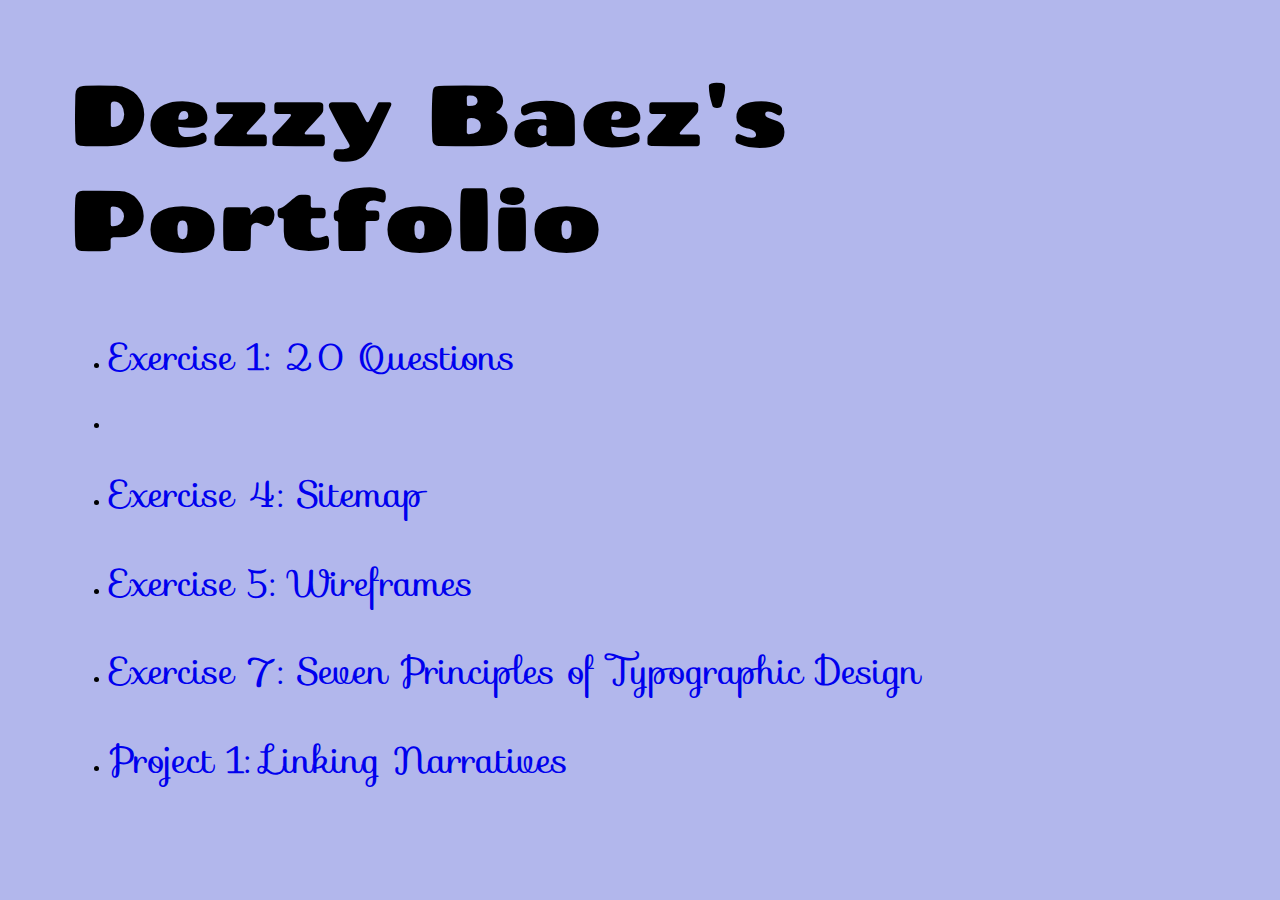
<file: avt217/index.html>
<!DOCTYPE html>
<html>
  <head>
    <meta charset="utf-8">
    <meta name="viewport" content="width=device-width, initial-scale=1">
    <title>Dezzy Baez's Portfolio</title>
    <link rel="preconnect" href="https://fonts.googleapis.com">
<link rel="preconnect" href="https://fonts.gstatic.com" crossorigin>
<link href="https://fonts.googleapis.com/css2?family=Chango&family=Sofia&display=swap" rel="stylesheet">
    <link rel="stylesheet" href="indexstyle.css">
</head>
<style>
     body {
            background-image: url("https://i.pinimg.com/1200x/b8/f5/d5/b8f5d52a8e033c2d4c90c11e1546fc90.jpg"); background-size: cover;}
    </style>
<body>
<h1>Dezzy Baez's Portfolio</h1>
<ul>
  <li><h2><a <a href="https://backupdsteam-lab.github.io/Project/avt217/exercise1/">Exercise 1: 20 Questions
  </a></h2></li>
<li><h2><a href="#"Exercise 2: Intro to XD/Make the Grid">
</a></h2></li>
 <li><h2><a href="https://backupdsteam-lab.github.io/Project/avt217/exercise4">Exercise 4: Sitemap
  </a></h2></li>
<li><h2><a href="#">Exercise 5: Wireframes</a></h2></li>
<li><h2><a href="https://backupdsteam-lab.github.io/Project/avt217/exercise7/index.html">Exercise 7: Seven Principles of Typographic Design
  </a></h2></li>
 <li><h2><a href="https://backupdsteam-lab.github.io/Project/avt217/project1/indexP1.html">
    Project 1: Linking Narratives
  </a></h2></li>
</ul>
</body>
</html>
</file>
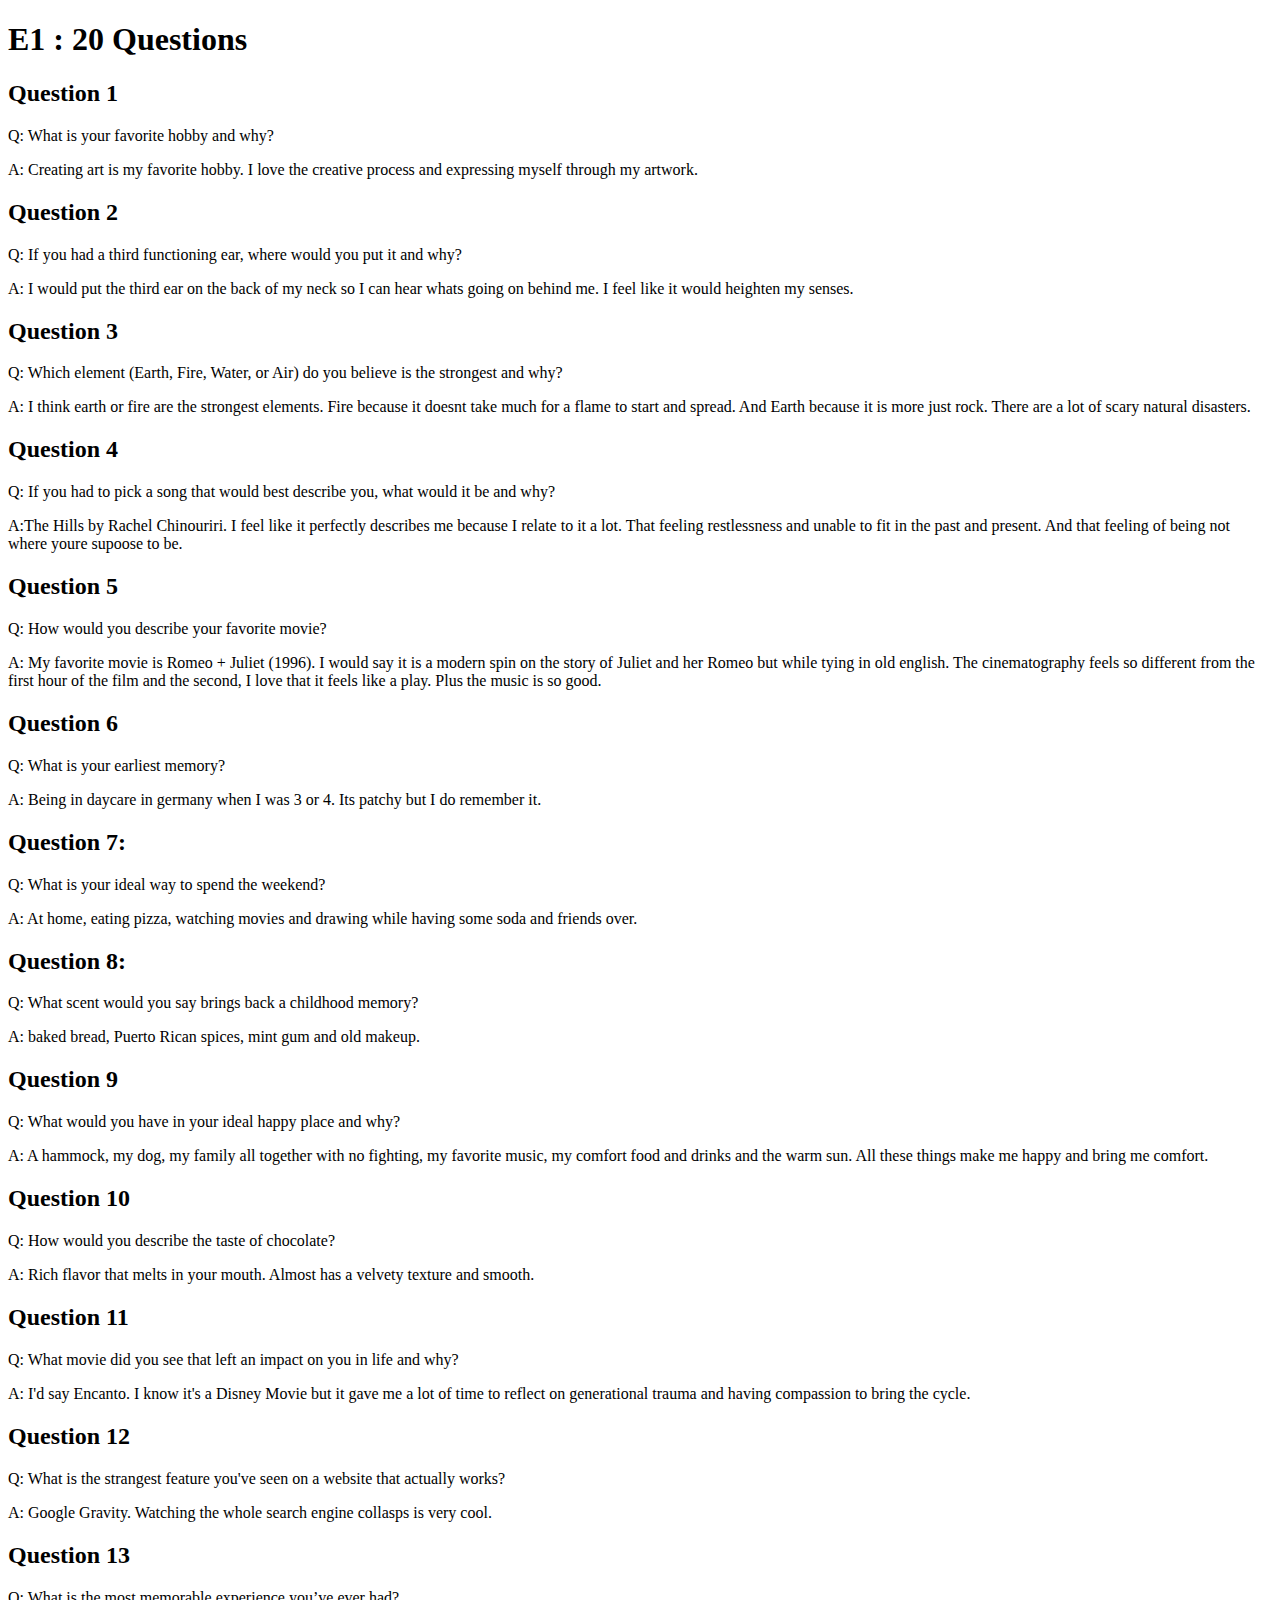
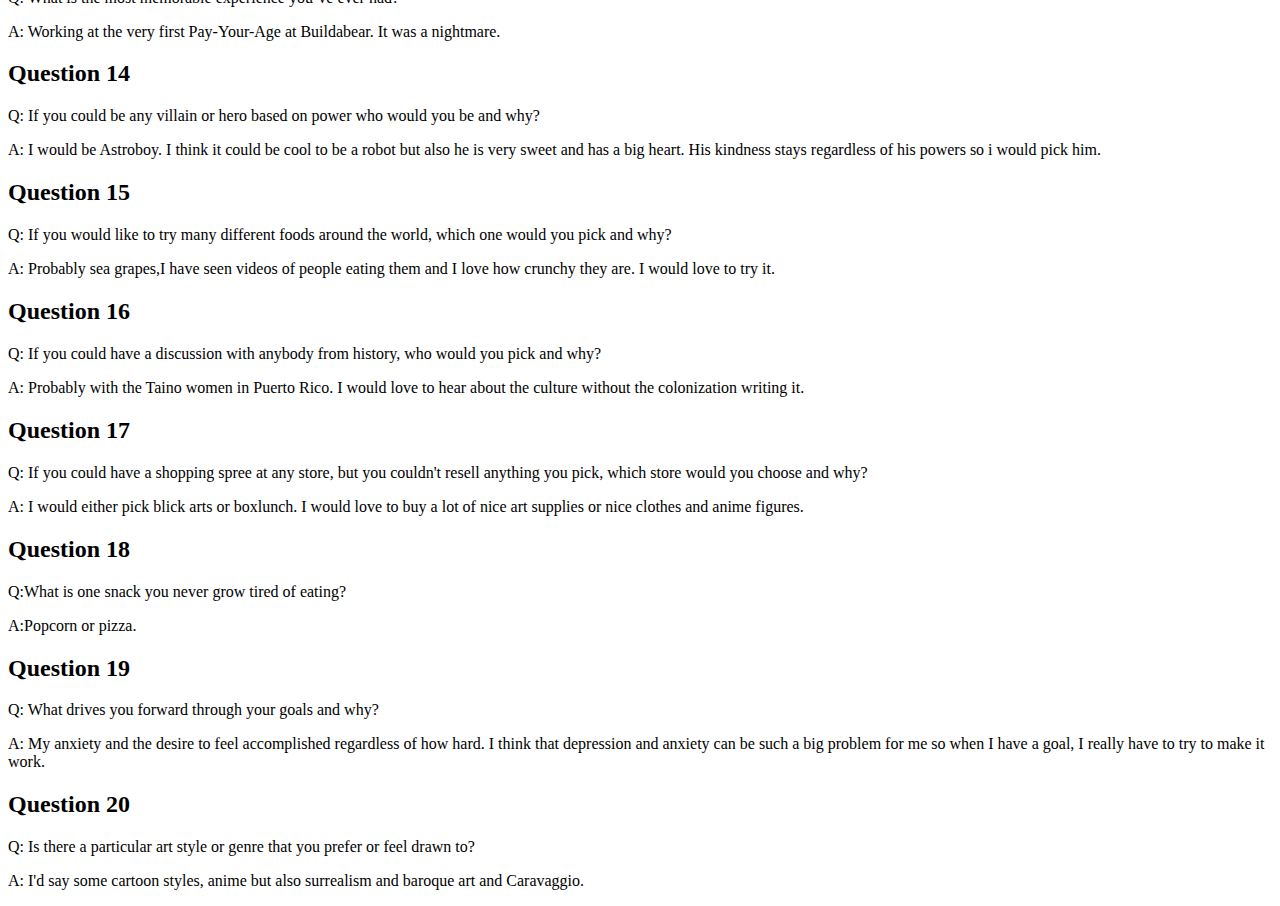
<file: avt217/exercise1/index.html>
<!DOCTYPE html>
<html>
  <head>
    <meta charset="utf-8">
      <title>Dezzy Baez's Exercise 1</title>
  </head>
  <body>
    <h1>E1 : 20 Questions</h1>
    <h2>Question 1</h2>
    <p>Q: What is your favorite hobby and why?</p>
    <p>A: Creating art is my favorite hobby. I love the creative process and expressing myself through my artwork.</p>
    <h2>Question 2</h2>
    <p>Q: If you had a third functioning ear, where would you put it and why?</p>
    <p>A: I would put the third ear on the back of my neck so I can hear whats going on behind me. I feel like it would heighten my senses.</p>
    <h2>Question 3</h2>
    <p>Q: Which element (Earth, Fire, Water, or Air) do you believe is the strongest and why?</p>
    <p>A: I think earth or fire are the strongest elements. Fire because it doesnt take much for a flame to start and spread. And Earth because it is more just rock. There are a lot of scary natural disasters.</p>
    <h2>Question 4</h2>
    <p>Q: If you had to pick a song that would best describe you, what would it be and why?</p>
    <p>A:The Hills by Rachel Chinouriri. I feel like it perfectly describes me because I relate to it a lot. That feeling restlessness and unable to fit in the past and present. And that feeling of being not where youre supoose to be.</p>
    <h2>Question 5</h2>
    <p>Q: How would you describe your favorite movie?</p>
    <p>A: My favorite movie is Romeo + Juliet (1996). I would say it is a modern spin on the story of Juliet and her Romeo but while tying in old english. The cinematography feels so different from the first hour of the film and the second, I love that it feels like a play. Plus the music is so good.</p>
    <h2>Question 6</h2>
    <p>Q: What is your earliest memory?</p>
    <p>A: Being in daycare in germany when I was 3 or 4. Its patchy but I do remember it.</p>
    <h2>Question 7:</h2>
    <p>Q: What is your ideal way to spend the weekend?</p>
    <p>A: At home, eating pizza, watching movies and drawing while having some soda and friends over.</p>
    <h2>Question 8:</h2>
    <p>Q: What scent would you say brings back a childhood memory?</p>
    <p>A: baked bread, Puerto Rican spices, mint gum and old makeup.</p>
    <h2>Question 9</h2>
    <p>Q: What would you have in your ideal happy place and why?</p>
    <p>A: A hammock, my dog, my family all together with no fighting, my favorite music, my comfort food and drinks and the warm sun. All these things make me happy and bring me comfort.</p>
    <h2>Question 10</h2>
    <p>Q: How would you describe the taste of chocolate?</p>
    <p>A: Rich flavor that melts in your mouth. Almost has a velvety texture and smooth.</p>
    <h2>Question 11</h2>
    <p>Q: What movie did you see that left an impact on you in life and why?</p>
    <p>A: I'd say Encanto. I know it's a Disney Movie but it gave me a lot of time to reflect on generational trauma and having compassion to bring the cycle.</p>
    <h2>Question 12</h2>
    <p>Q: What is the strangest feature you've seen on a website that actually works?</p>
    <p>A: Google Gravity. Watching the whole search engine collasps is very cool.</p>
    <h2>Question 13</h2>
    <p>Q: What is the most memorable experience you’ve ever had?</p>
    <p>A: Working at the very first Pay-Your-Age at Buildabear. It was a nightmare.</p>
    <h2>Question 14</h2>
    <p>Q: If you could be any villain or hero based on power who would you be and why?</p>
    <p>A: I would be Astroboy. I think it could be cool to be a robot but also he is very sweet and has a big heart. His kindness stays regardless of his powers so i would pick him.</p>
    <h2>Question 15</h2>
    <p>Q: If you would like to try many different foods around the world, which one would you pick and why?</p>
    <p>A: Probably sea grapes,I have seen videos of people eating them and I love how crunchy they are. I would love to try it.</p>
    <h2>Question 16</h2>
    <p>Q: If you could have a discussion with anybody from history, who would you pick and why?</p>
    <p>A: Probably with the Taino women in Puerto Rico. I would love to hear about the culture without the colonization writing it.</p>
    <h2>Question 17</h2>
    <p>Q: If you could have a shopping spree at any store, but you couldn't resell anything you pick, which store would you choose and why?</p>
    <p>A: I would either pick blick arts or boxlunch. I would love to buy a lot of nice art supplies or nice clothes and anime figures.</p>
    <h2>Question 18</h2>
    <p>Q:What is one snack you never grow tired of eating?</p>
    <p>A:Popcorn or pizza.</p>
    <h2>Question 19</h2>
    <p>Q: What drives you forward through your goals and why?</p>
    <p>A: My anxiety and the desire to feel accomplished regardless of how hard. I think that depression and anxiety can be such a big problem for me so when I have a goal, I really have to try to make it work.</p>
    <h2>Question 20</h2>
    <p>Q: Is there a particular art style or genre that you prefer or feel drawn to?</p>
    <p>A: I'd say some cartoon styles, anime but also surrealism and baroque art and Caravaggio.</p>
       </body>
</html>
</file>
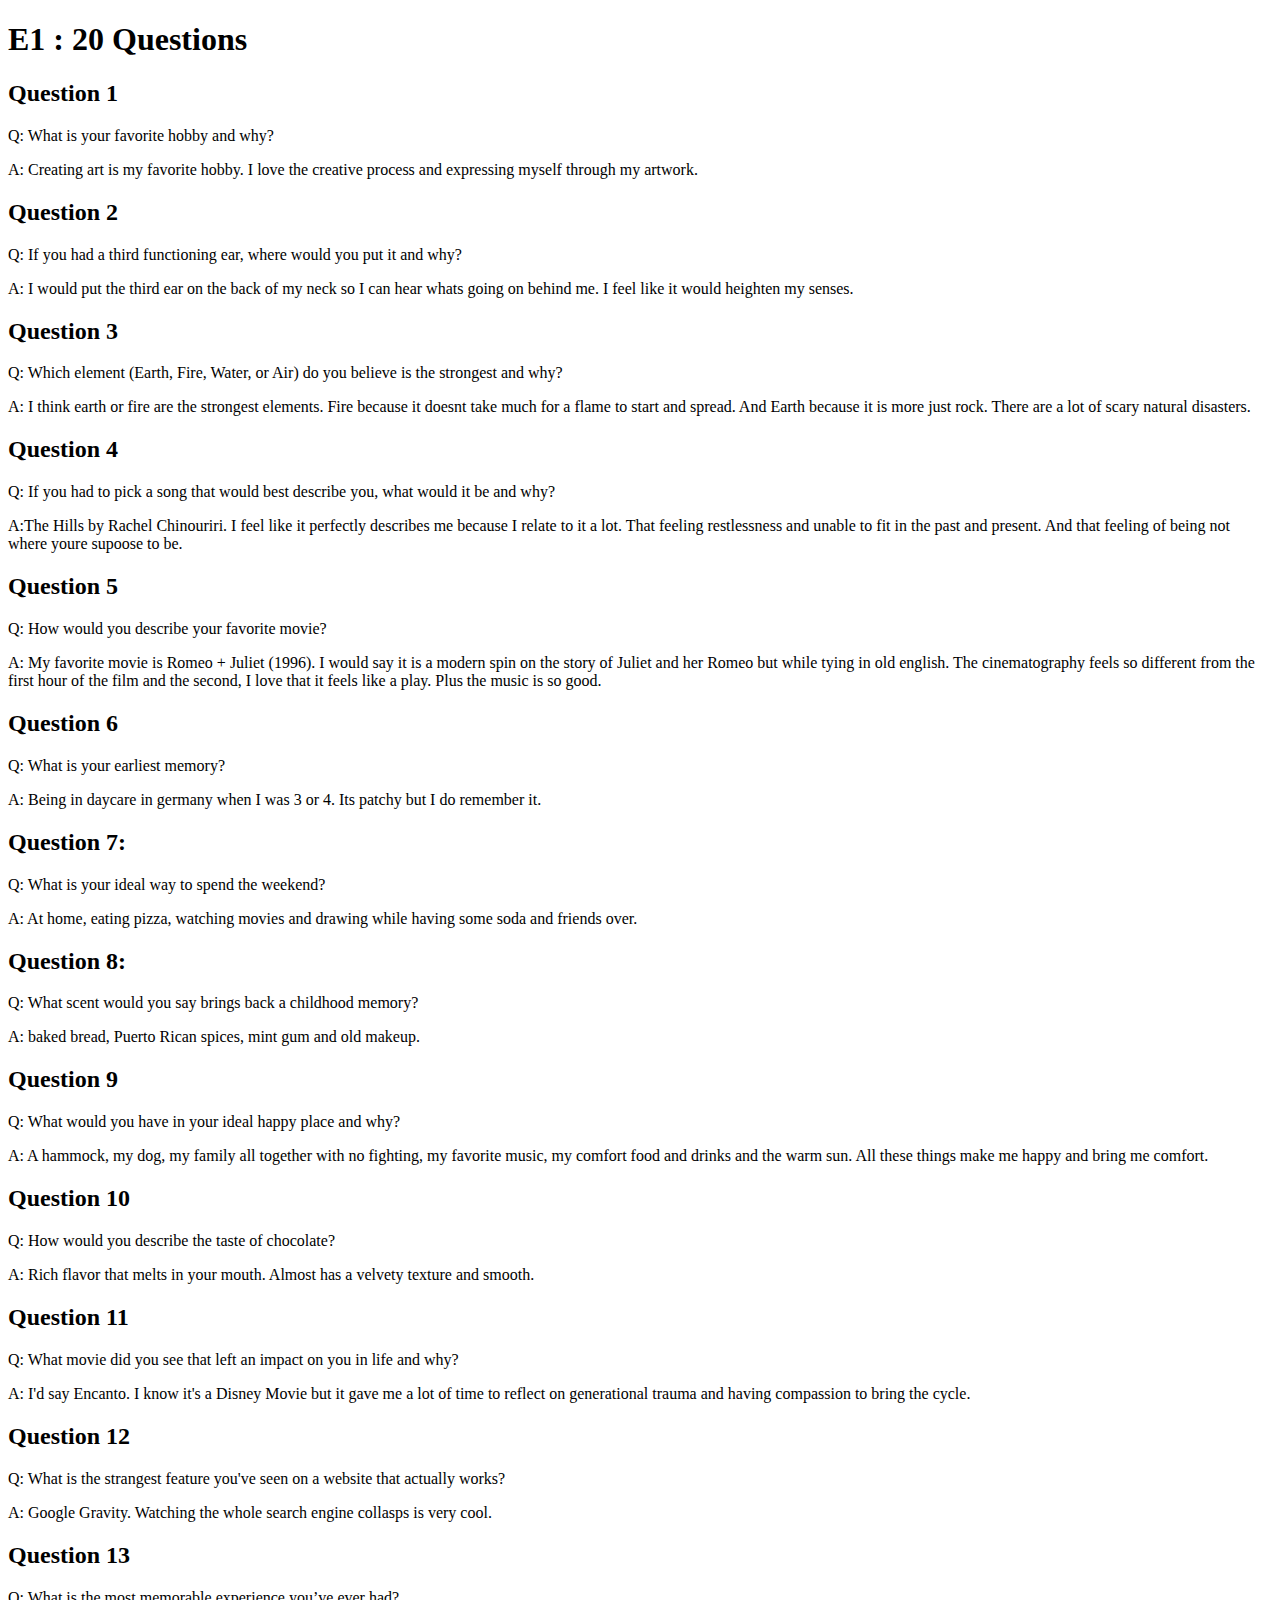
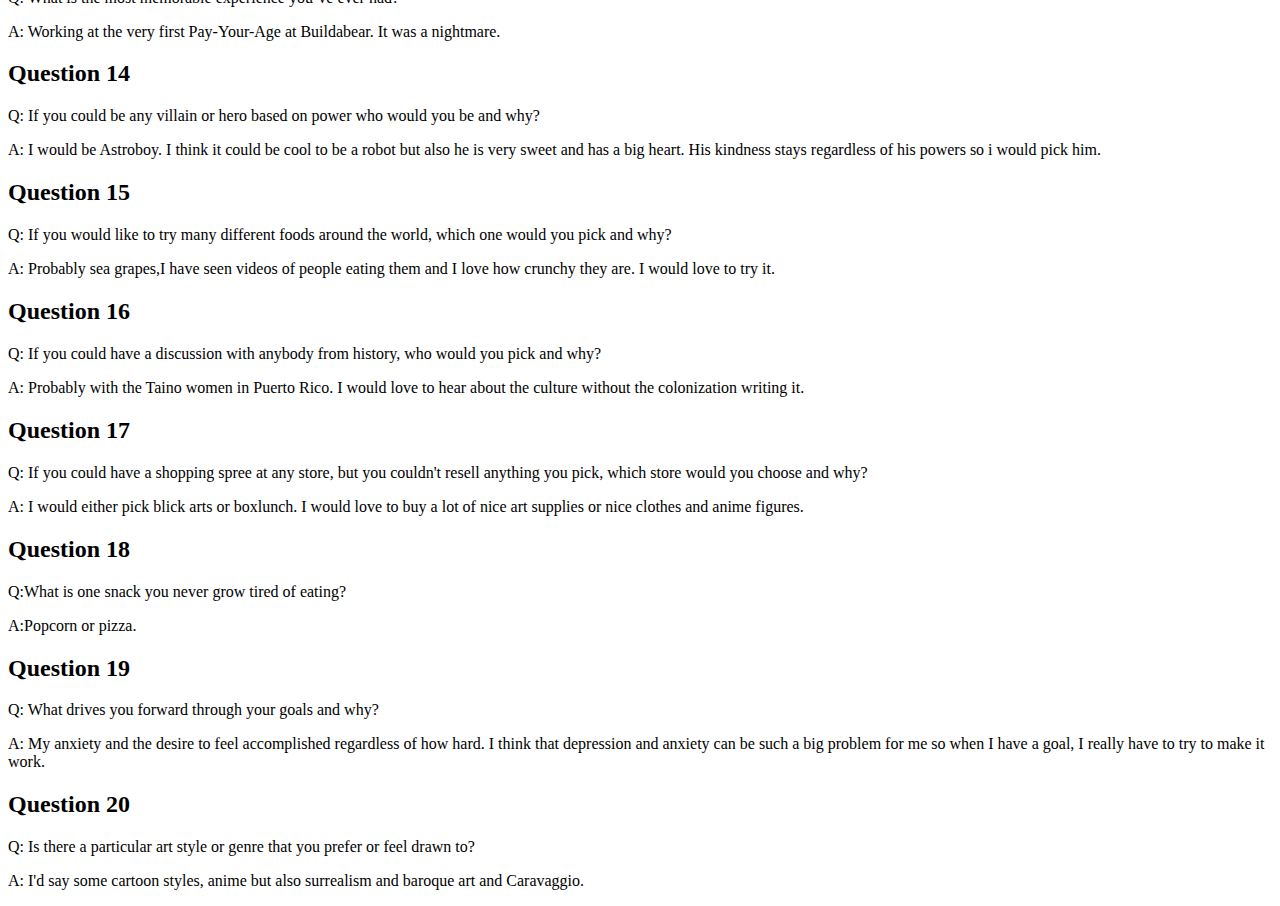
<file: avt217/exercise1/e1.html>
<!DOCTYPE html>
<html>
  <head>
    <meta charset="utf-8">
      <title>Dezzy Baez's Exercise 1</title>
  </head>
  <body>
    <h1>E1 : 20 Questions</h1>
    <h2>Question 1</h2>
    <p>Q: What is your favorite hobby and why?</p>
    <p>A: Creating art is my favorite hobby. I love the creative process and expressing myself through my artwork.</p>
    <h2>Question 2</h2>
    <p>Q: If you had a third functioning ear, where would you put it and why?</p>
    <p>A: I would put the third ear on the back of my neck so I can hear whats going on behind me. I feel like it would heighten my senses.</p>
    <h2>Question 3</h2>
    <p>Q: Which element (Earth, Fire, Water, or Air) do you believe is the strongest and why?</p>
    <p>A: I think earth or fire are the strongest elements. Fire because it doesnt take much for a flame to start and spread. And Earth because it is more just rock. There are a lot of scary natural disasters.</p>
    <h2>Question 4</h2>
    <p>Q: If you had to pick a song that would best describe you, what would it be and why?</p>
    <p>A:The Hills by Rachel Chinouriri. I feel like it perfectly describes me because I relate to it a lot. That feeling restlessness and unable to fit in the past and present. And that feeling of being not where youre supoose to be.</p>
    <h2>Question 5</h2>
    <p>Q: How would you describe your favorite movie?</p>
    <p>A: My favorite movie is Romeo + Juliet (1996). I would say it is a modern spin on the story of Juliet and her Romeo but while tying in old english. The cinematography feels so different from the first hour of the film and the second, I love that it feels like a play. Plus the music is so good.</p>
    <h2>Question 6</h2>
    <p>Q: What is your earliest memory?</p>
    <p>A: Being in daycare in germany when I was 3 or 4. Its patchy but I do remember it.</p>
    <h2>Question 7:</h2>
    <p>Q: What is your ideal way to spend the weekend?</p>
    <p>A: At home, eating pizza, watching movies and drawing while having some soda and friends over.</p>
    <h2>Question 8:</h2>
    <p>Q: What scent would you say brings back a childhood memory?</p>
    <p>A: baked bread, Puerto Rican spices, mint gum and old makeup.</p>
    <h2>Question 9</h2>
    <p>Q: What would you have in your ideal happy place and why?</p>
    <p>A: A hammock, my dog, my family all together with no fighting, my favorite music, my comfort food and drinks and the warm sun. All these things make me happy and bring me comfort.</p>
    <h2>Question 10</h2>
    <p>Q: How would you describe the taste of chocolate?</p>
    <p>A: Rich flavor that melts in your mouth. Almost has a velvety texture and smooth.</p>
    <h2>Question 11</h2>
    <p>Q: What movie did you see that left an impact on you in life and why?</p>
    <p>A: I'd say Encanto. I know it's a Disney Movie but it gave me a lot of time to reflect on generational trauma and having compassion to bring the cycle.</p>
    <h2>Question 12</h2>
    <p>Q: What is the strangest feature you've seen on a website that actually works?</p>
    <p>A: Google Gravity. Watching the whole search engine collasps is very cool.</p>
    <h2>Question 13</h2>
    <p>Q: What is the most memorable experience you’ve ever had?</p>
    <p>A: Working at the very first Pay-Your-Age at Buildabear. It was a nightmare.</p>
    <h2>Question 14</h2>
    <p>Q: If you could be any villain or hero based on power who would you be and why?</p>
    <p>A: I would be Astroboy. I think it could be cool to be a robot but also he is very sweet and has a big heart. His kindness stays regardless of his powers so i would pick him.</p>
    <h2>Question 15</h2>
    <p>Q: If you would like to try many different foods around the world, which one would you pick and why?</p>
    <p>A: Probably sea grapes,I have seen videos of people eating them and I love how crunchy they are. I would love to try it.</p>
    <h2>Question 16</h2>
    <p>Q: If you could have a discussion with anybody from history, who would you pick and why?</p>
    <p>A: Probably with the Taino women in Puerto Rico. I would love to hear about the culture without the colonization writing it.</p>
    <h2>Question 17</h2>
    <p>Q: If you could have a shopping spree at any store, but you couldn't resell anything you pick, which store would you choose and why?</p>
    <p>A: I would either pick blick arts or boxlunch. I would love to buy a lot of nice art supplies or nice clothes and anime figures.</p>
    <h2>Question 18</h2>
    <p>Q:What is one snack you never grow tired of eating?</p>
    <p>A:Popcorn or pizza.</p>
    <h2>Question 19</h2>
    <p>Q: What drives you forward through your goals and why?</p>
    <p>A: My anxiety and the desire to feel accomplished regardless of how hard. I think that depression and anxiety can be such a big problem for me so when I have a goal, I really have to try to make it work.</p>
    <h2>Question 20</h2>
    <p>Q: Is there a particular art style or genre that you prefer or feel drawn to?</p>
    <p>A: I'd say some cartoon styles, anime but also surrealism and baroque art and Caravaggio.</p>
       </body>
</html>
</file>
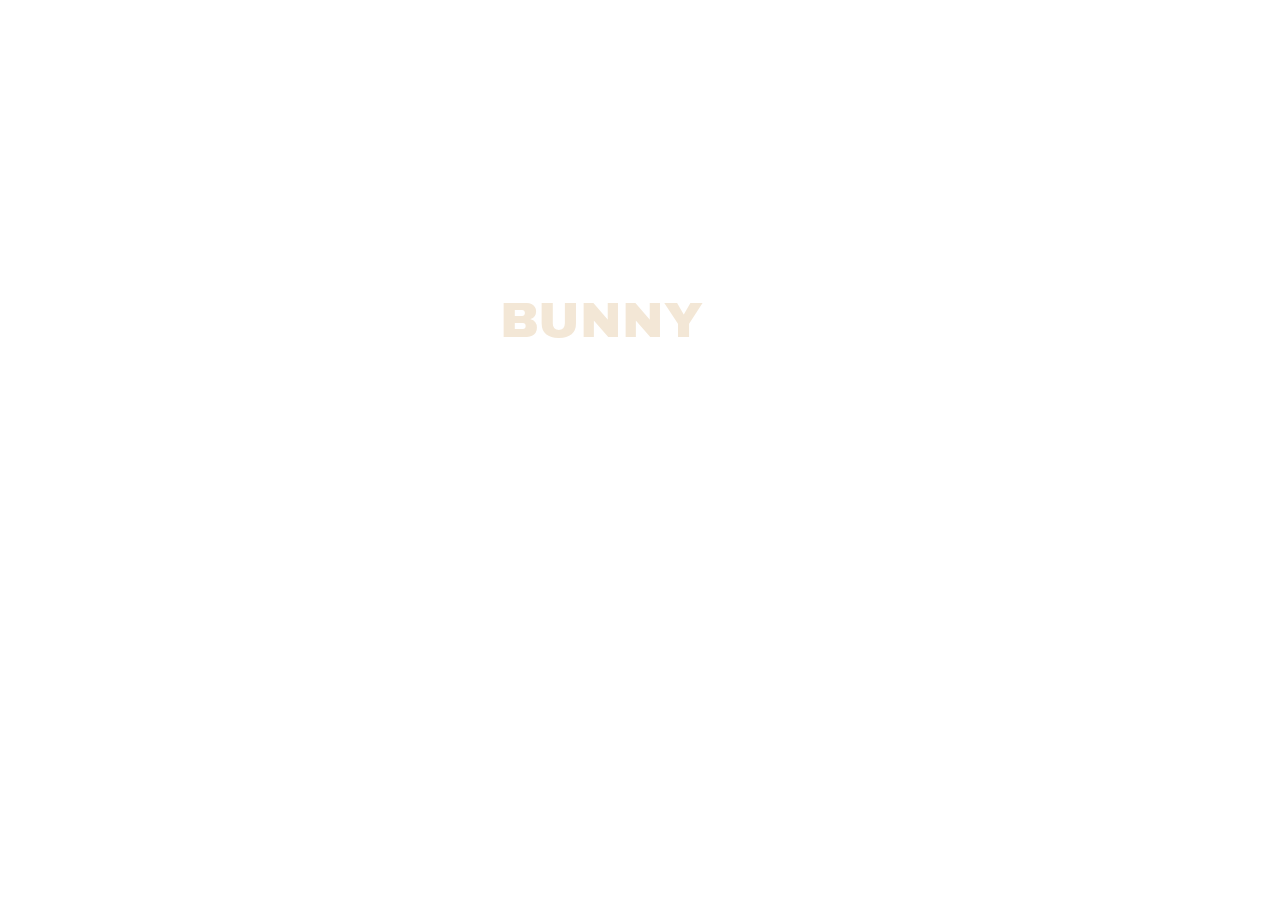
<file: avt217/project1/indexP1.html>
<!DOCTYPE html>
<html>
  <head>
    <meta charset="utf-8">
    <title>Dezzy Baez's Project 1</title>
    <link rel="preconnect" href="https://fonts.googleapis.com">
    <link rel="preconnect" href="https://fonts.gstatic.com" crossorigin>
    <link href="https://fonts.googleapis.com/css2?family=Archivo+Black&display=swap" rel="stylesheet">
    <link rel="stylesheet" href="styleP1.css">
  </head>
   <style>
     body {
            background-image: url("https://i.ytimg.com/vi/TiebZllW8As/maxresdefault.jpg"); background-size: cover;}
    </style>
  <body>
<h1>DtMF</h1>
<h3>by</h3>
<h1>BAD <a href="page1P1.html"style="color:#F3E7D6";>BUNNY</a></h1>
</body>
</html>
</file>
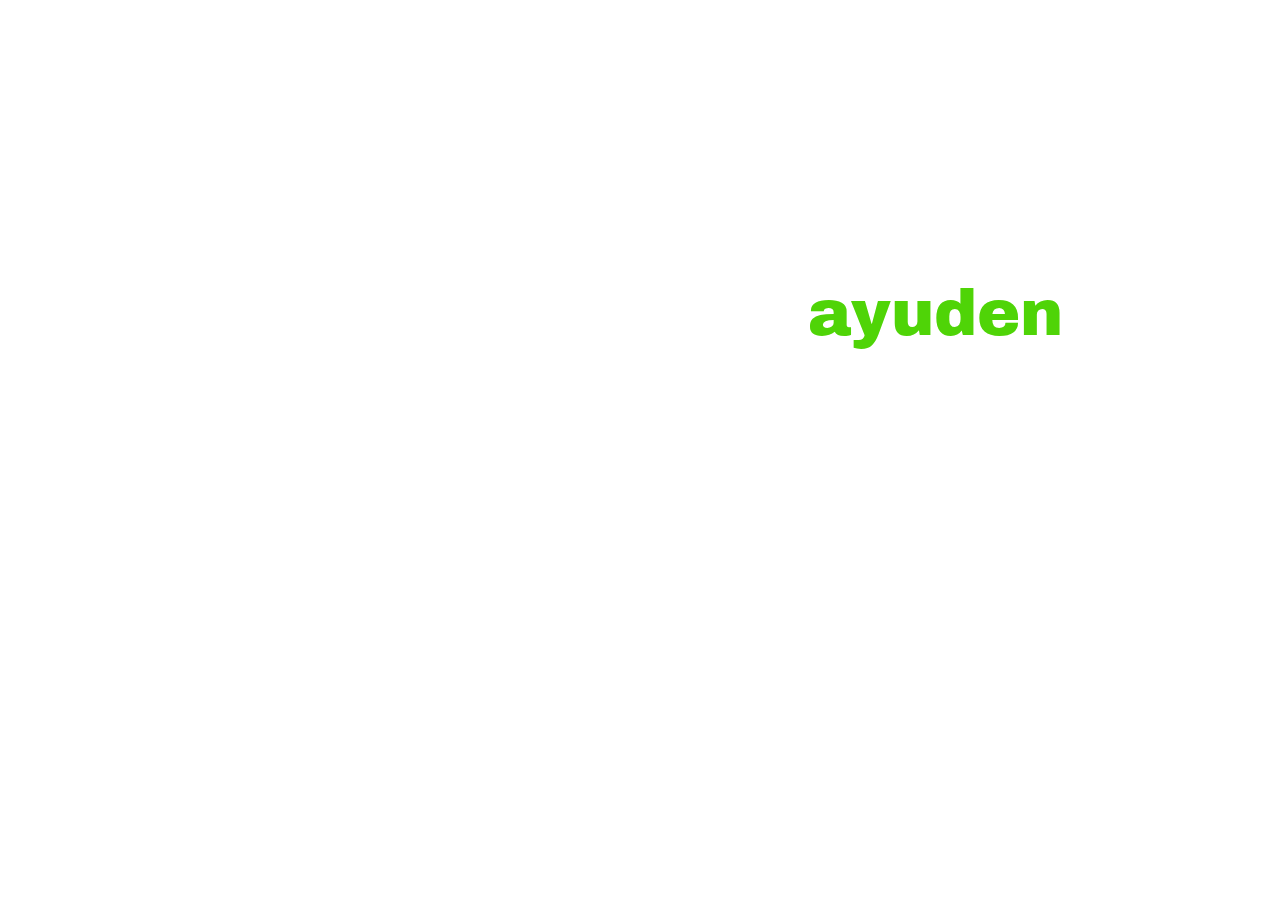
<file: avt217/project1/page10P1.html>
<!DOCTYPE html>
<html>
  <head>
    <meta charset="utf-8">
    <title>Dezzy Baez's Project 1</title>
    <link rel="preconnect" href="https://fonts.googleapis.com">
    <link rel="preconnect" href="https://fonts.gstatic.com" crossorigin>
    <link href="https://fonts.googleapis.com/css2?family=Archivo+Black&display=swap" rel="stylesheet">
    <link rel="stylesheet" href="style2P1.css">
  </head>
   <style>
     body {
            background-image: url("https://www.billboard.com/wp-content/uploads/2025/07/14-Night-2-Bad-Bunny-PR-Residency-pr-credit-Cheery-Viruet-006-2025-billboard-1548.jpg"); background-size: cover;}
 </style>
   <body>
<h6>Y si hoy me emborracho, pues, que me</h6>
<h4><a href="https://backupdsteam-lab.github.io/Project/avt217/project1/indexP1.html" style="color:#4FD407";>ayuden</h4>
</body>
</html>
</file>
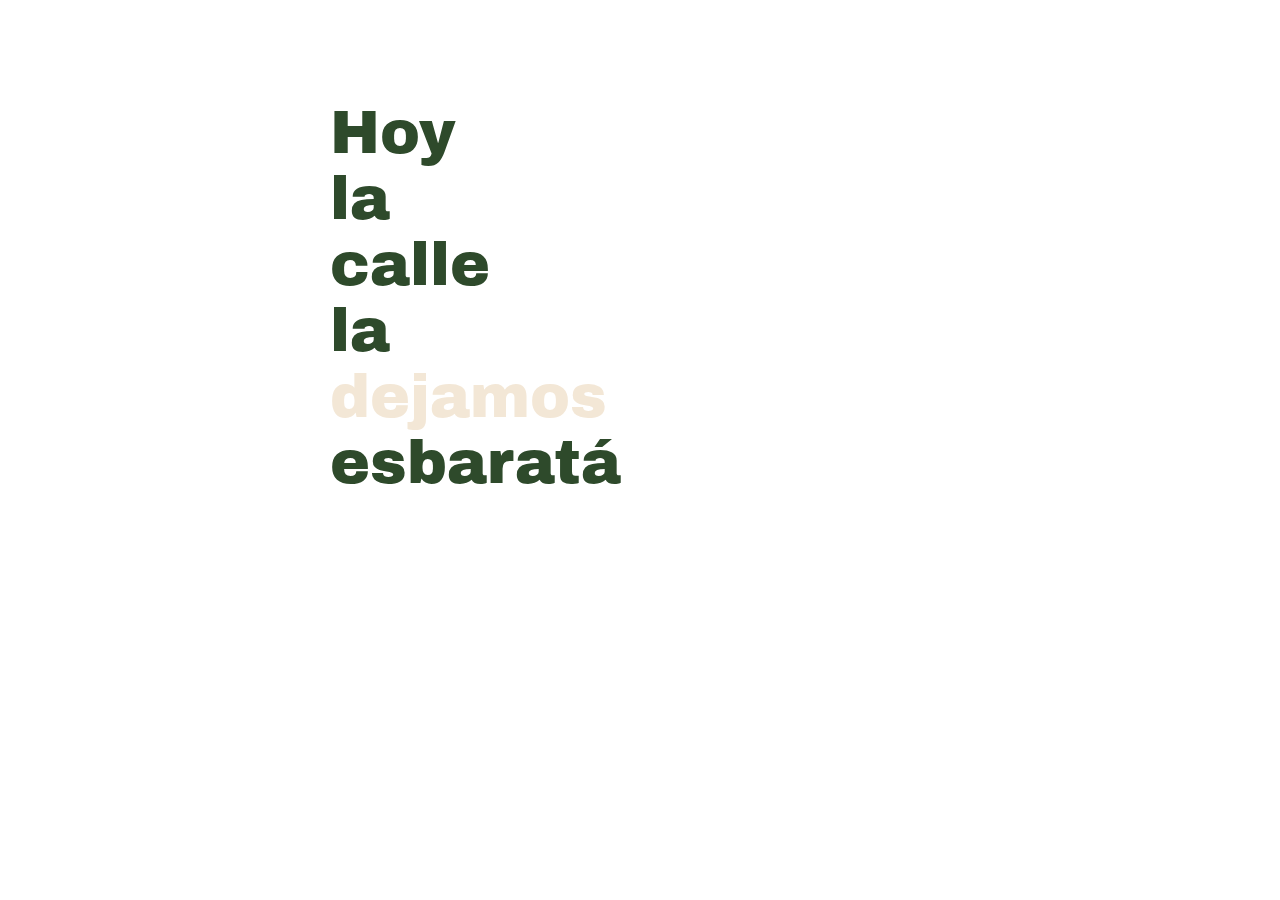
<file: avt217/project1/page1P1.html>
<!DOCTYPE html>
<html>
  <head>
    <meta charset="utf-8">
    <title>Dezzy Baez's Project 1</title>
    <link rel="preconnect" href="https://fonts.googleapis.com">
    <link rel="preconnect" href="https://fonts.gstatic.com" crossorigin>
    <link href="https://fonts.googleapis.com/css2?family=Archivo+Black&display=swap" rel="stylesheet">
    <link rel="stylesheet" href="styleP1.css">
  </head>
  <style>
     body {
            background-image: url("https://hiplatina.com/wp-content/uploads/sites/6/2024/12/Bad-Bunny-Spotify-DeBI-TiRAR-MaS-FOToS.jpg?fit=1200,900&crop=0px,80px,1200px,740px"); background-size: cover;
    </style>
   <body>
<h2>Hoy la calle la <a href="page2P1.html" style="color:#F3E7D6";>dejamos</a> esbaratá</h2>
</body>
</html>
</file>
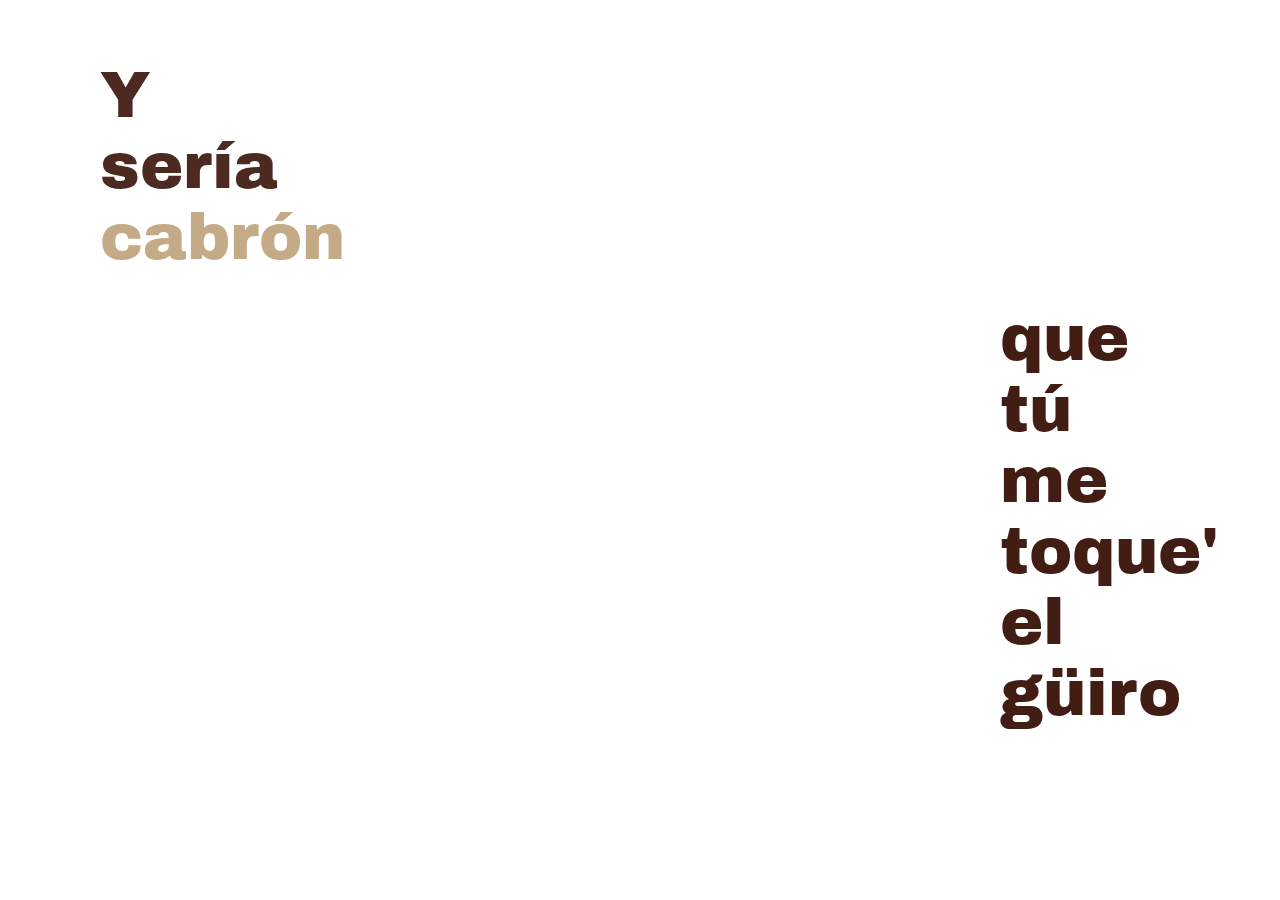
<file: avt217/project1/page2P1.html>
<!DOCTYPE html>
<html>
  <head>
    <meta charset="utf-8">
    <title>Dezzy Baez's Project 1</title>
    <link rel="preconnect" href="https://fonts.googleapis.com">
    <link rel="preconnect" href="https://fonts.gstatic.com" crossorigin>
    <link href="https://fonts.googleapis.com/css2?family=Archivo+Black&display=swap" rel="stylesheet"> 
    <link rel="stylesheet" href="styleP1.css">
  </head>
  <style>
     body {
            background-image: url("https://i.pinimg.com/736x/52/c9/df/52c9dfd8020da8d3521c771848796131--my-dad-salsa-music.jpg"); background-size: cover;}
 </style>
<h4>Y sería <a href="page3P1.html"style="color:#C4AA86";>cabrón</a></h4>
<h5>que tú me toque' el güiro</h5>
</body>
</file>
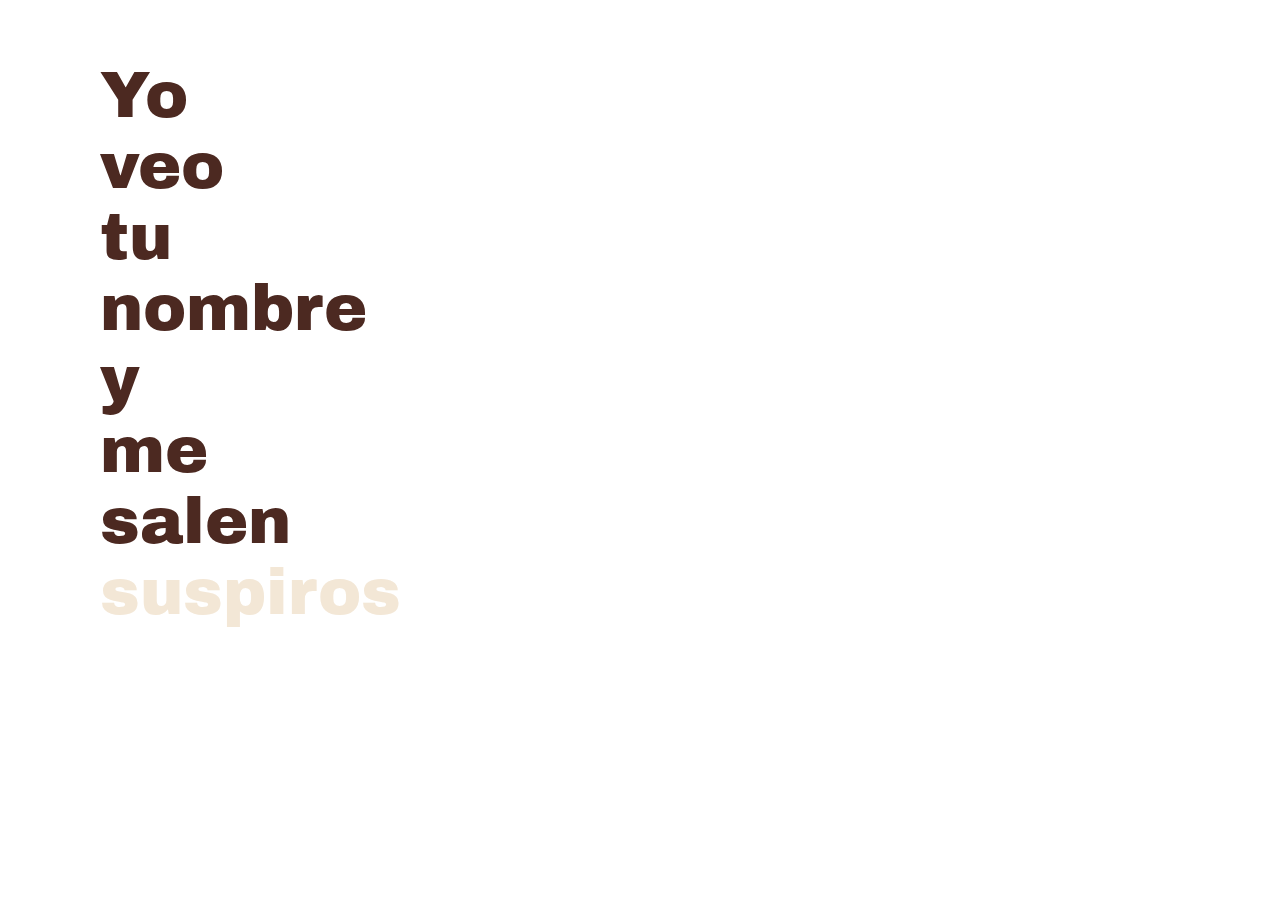
<file: avt217/project1/page3P1.html>
<!DOCTYPE html>
<html>
  <head>
    <meta charset="utf-8">
    <title>Dezzy Baez's Project 1</title>
    <link rel="preconnect" href="https://fonts.googleapis.com">
    <link rel="preconnect" href="https://fonts.gstatic.com" crossorigin>
    <link href="https://fonts.googleapis.com/css2?family=Archivo+Black&display=swap" rel="stylesheet">
    <link rel="stylesheet" href="styleP1.css">
  </head>
  <style>
     body {
            background-image: url("https://www.pronto.es/uploads/2025/06/02/683d796987172.webp"); background-size: cover;}
 </style>
   <body>
<h4>Yo veo tu nombre y me salen <a href="page4P1.html" style="color:#F3E7D6";>suspiros</a></h4>
</body>
</file>
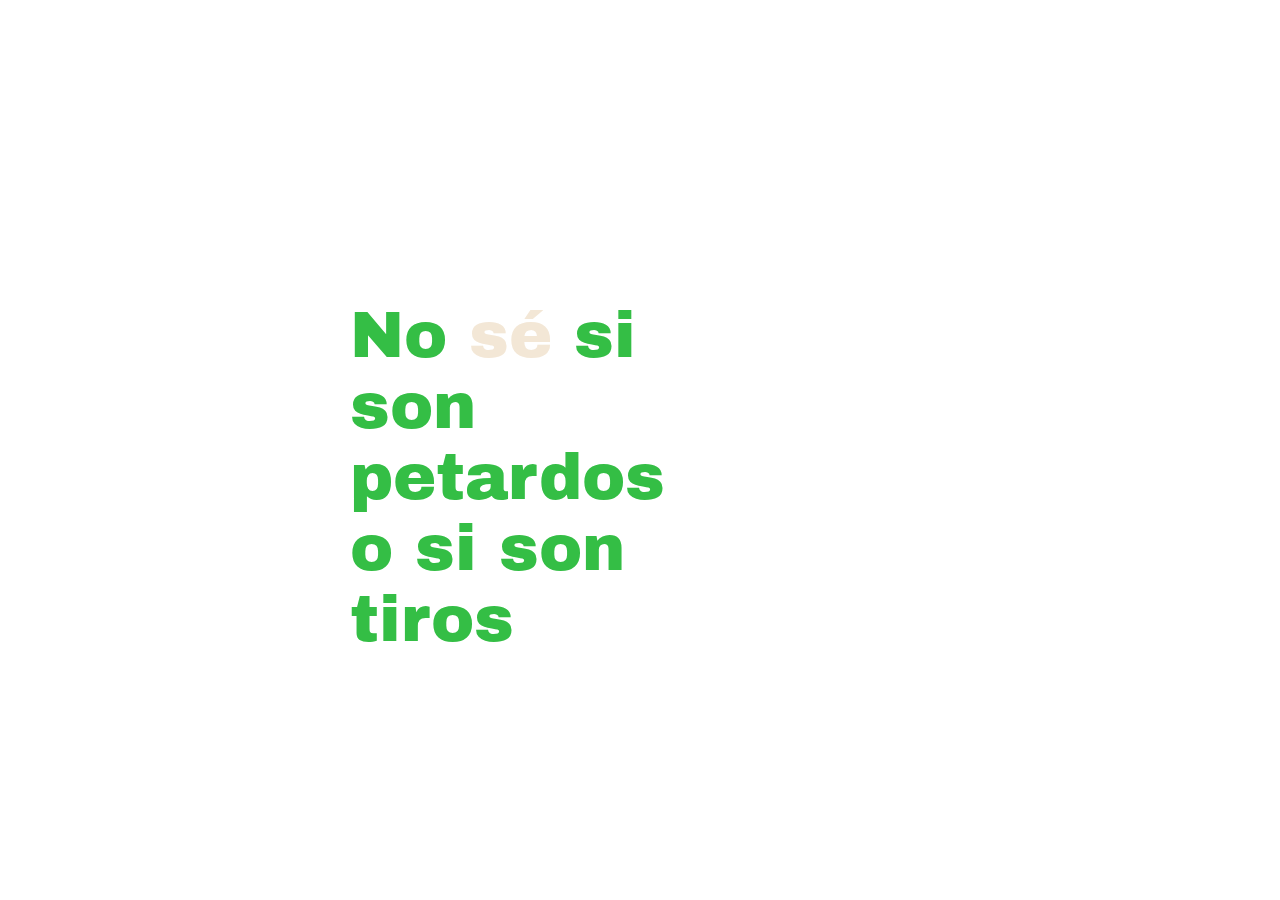
<file: avt217/project1/page4P1.html>
<!DOCTYPE html>
<html>
  <head>
    <meta charset="utf-8">
    <title>Dezzy Baez's Project 1</title>
    <link rel="preconnect" href="https://fonts.googleapis.com">
    <link rel="preconnect" href="https://fonts.gstatic.com" crossorigin>
    <link href="https://fonts.googleapis.com/css2?family=Archivo+Black&display=swap" rel="stylesheet">
     <link rel="stylesheet" href="styleP1.css">
  </head>
  <style>
     body {
            background-image: url("https://www.discoverpuertorico.com/sites/default/files/styles/horizontal/public/2022-01/puerto-rico-convention-center-fireworks.jpg?h=69d64e0c&itok=mMhb7fl6"); background-size: cover;}
 </style>
   <body>
<h6>No <a href="page5P1.html" style="color:#F3E7D6";>sé</a> si son petardos o si son tiros</h6>
</body>
</file>
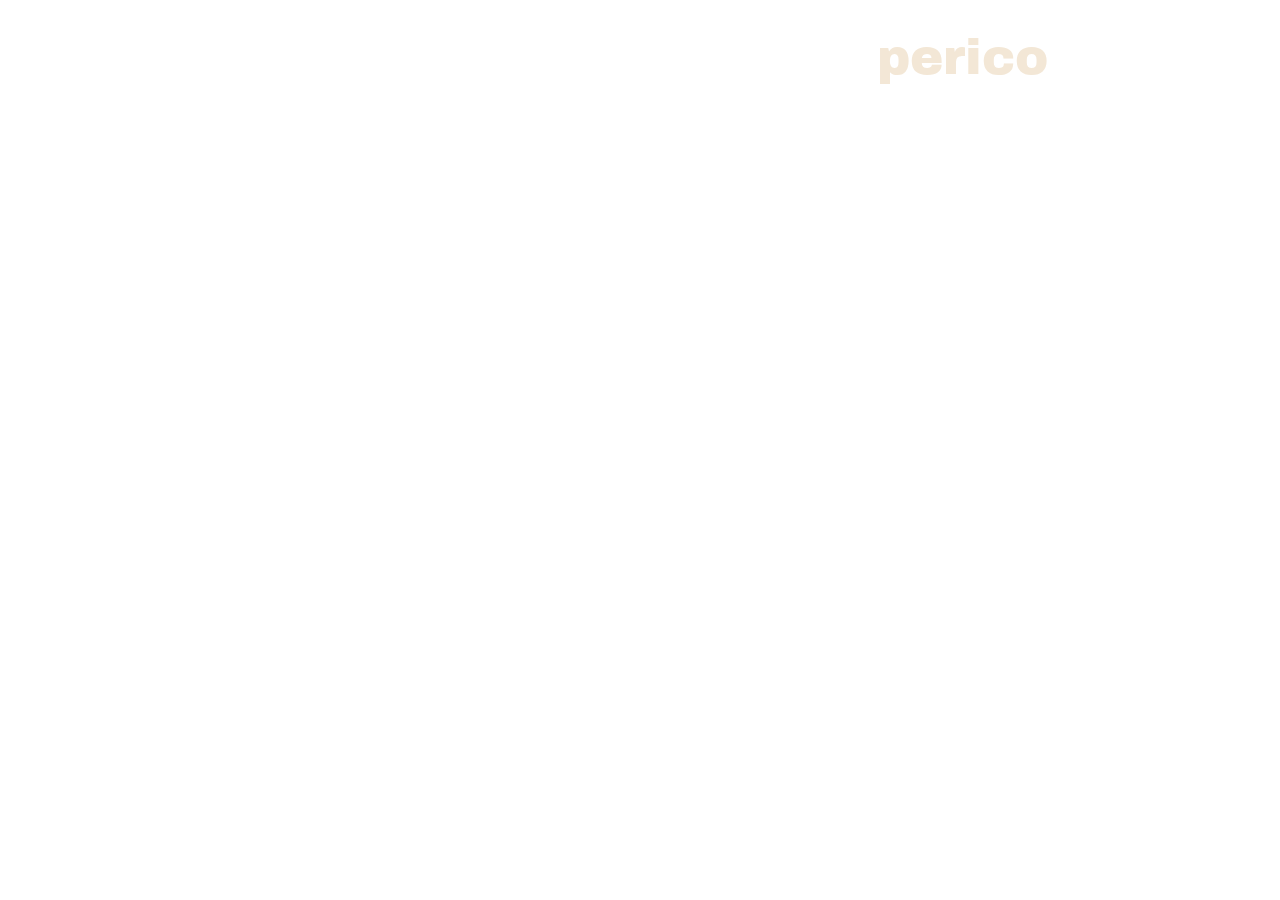
<file: avt217/project1/page5P1.html>
<!DOCTYPE html>
<html>
  <head>
    <meta charset="utf-8">
    <title>Dezzy Baez's Project 1</title>
    <link rel="preconnect" href="https://fonts.googleapis.com">
    <link rel="preconnect" href="https://fonts.gstatic.com" crossorigin>
    <link href="https://fonts.googleapis.com/css2?family=Archivo+Black&display=swap" rel="stylesheet">
    <link rel="stylesheet" href="style2P1.css">
  </head>
  <style>
     body {
            background-image: url("https://peopleenespanol.com/thmb/9j4G-ywSYJFii5Z888deYKwwsmk=/750x0/filters:no_upscale():max_bytes(150000):strip_icc():format(webp)/img_4826-e2fce56fe2cf4470b3fca8ebd8507197.jpg"); background-size: cover;}
 </style>
   <body>
<h1>Mi blanquita,<a href="page6P1.html" style="color:#F3E7D6";> perico</a>, mi kilo</h1>
</body>
</file>
<file: avt217/indexstyle.css>
body {
background-color: #B2B7EC;
margin-top: 60px;
margin-left: 70px;
margin-right: 60px;
margin-bottom: 50px;
}

h1 {
  font-family: "Chango", sans-serif;
  font-size: 86px;
  font-weight: 400;
  font-style: normal;
}

h2 {
  font-family: "Sofia", cursive;
  font-weight: 400;
  font-size: 37px;
  font-style: normal;
}

 a {
       text-decoration: none;
}

<style>
a:link {
  color: #FFFFFF;
  background-color: transparent;
  text-decoration: none;
}

a:visited {
  color: #521A5F;
  background-color: transparent;
  text-decoration: none;
}

a:hover {
  color: #ACE8D7;
  background-color: transparent;
  text-decoration: underline;
}

a:active {
  color: #5464B6;
  background-color: transparent;
  text-decoration: underline;
}
</style>
</file>
<file: avt217/project1/styleP1.css>
body {
background-color: ##7A5B42;
margin-top: 60px;
margin-left: 500px;
margin-right: 500px;
margin-bottom: 50px;
}

h1 {
  font-family: "Archivo Black", sans-serif;
  font-size: 50px;
  font-weight: 500;
  font-style: normal;
  color:#FFFFFF;
}

h2{
  font-family: "Archivo Black", sans-serif;
  font-size: 60px;
  font-weight: 500;
  font-style: normal;
  color:#2E4A2B;
  padding: -29px;
  margin-left: -170px;
  margin-right: 650px;
  margin-bottom: -15px;
  margin-top: 100px;
}

h3 {
  font-family: "Archivo Black", sans-serif;
  font-size: 40px;
  font-weight: 300;
  font-style: normal;
  color:#FFFFFF;
}

h4{
  font-family: "Archivo Black", sans-serif;
  font-size: 65px;
  font-weight: 500;
  font-style: normal;
  color:#4C2921;
  margin-left: -400px;
  margin-right: 900px;
  margin-bottom: 2px;
  margin-top: 30px;
}

h5{
  font-family: "Archivo Black", sans-serif;
  font-size: 65px;
  font-weight: 500;
  font-style: normal;
  color:#411D14;
  margin-left: 500px;
  margin-right: -400px;
  margin-bottom: 2px;
  margin-top: 30px;
}

h6 {
  font-family: "Archivo Black", sans-serif;
  font-size: 65px;
  font-weight: 300;
  font-style: normal;
  color: #34BE45;
  margin-top: 300PX;
  margin-left: -150px;
  margin-right: 90px;
}

 a {
       text-decoration: none;
}

<style>
a:link {
  color: #F8EFE8;
  background-color: transparent;
  text-decoration: none;
}

a:visited {
  color: #ACBCA9;
  background-color: transparent;
  text-decoration: none;
}

a:hover {
  color: #E4C696;
  background-color: transparent;
  text-decoration: underline;
}

a:active {
  color: #F3ECD0;
  background-color: transparent;
  text-decoration: underline;
}
</style>
</file>
<file: avt217/project1/style2P1.css>
body {
background-color: ##7A5B42;
}

h1 {
  font-family: "Archivo Black", sans-serif;
  font-size: 50px;
  font-weight: 500;
  font-style: normal;
  color:#FFFFFF;
  margin-left: 500px;
  margin-right: -400px;
  margin-bottom: 2px;
  margin-top: 30px
}

h2{
  font-family: "Archivo Black", sans-serif;
  font-size: 60px;
  font-weight: 500;
  font-style: normal;
  color: #943A3A;
  margin-left: 100px;
 }

h3{
  font-family: "Archivo Black", sans-serif;
  font-size: 65px;
  font-weight: 500;
  font-style: normal;
  color:#956A60;
  margin-left: 90px;
  margin-right: 400px;
  margin-bottom: 2px;
  margin-top: 30px;
}

h4{
  font-family: "Archivo Black", sans-serif;
  font-size: 65px;
  font-weight: 500;
  font-style: normal;
  color:#411D14;
  margin-left: 800px;
  margin-right: 50px;
  margin-bottom: 2px;
  margin-top: 70px;
}

h5{
  font-family: "Archivo Black", sans-serif;
  font-size: 60px;
  font-weight: 500;
  font-style: normal;
  color: #61EC16;
  margin-left: 100px;
  margin-top: 280px;
 }

 h6 {
  font-family: "Archivo Black", sans-serif;
  font-size: 55px;
  font-weight: 300;
  font-style: normal;
  color: #FFFFFF;
  margin-top: 30PX;
  margin-left: 90px;
  margin-right: 90px;
}

 a {
       text-decoration: none;
}

<style>
a:link {
  color: #F8EFE8;
  background-color: transparent;
  text-decoration: none;
}

a:visited {
  color: #ACBCA9;
  background-color: transparent;
  text-decoration: none;
}

a:hover {
  color: #E4C696;
  background-color: transparent;
  text-decoration: underline;
}

a:active {
  color: #F3ECD0;
  background-color: transparent;
  text-decoration: underline;
}
</style>
</file>
